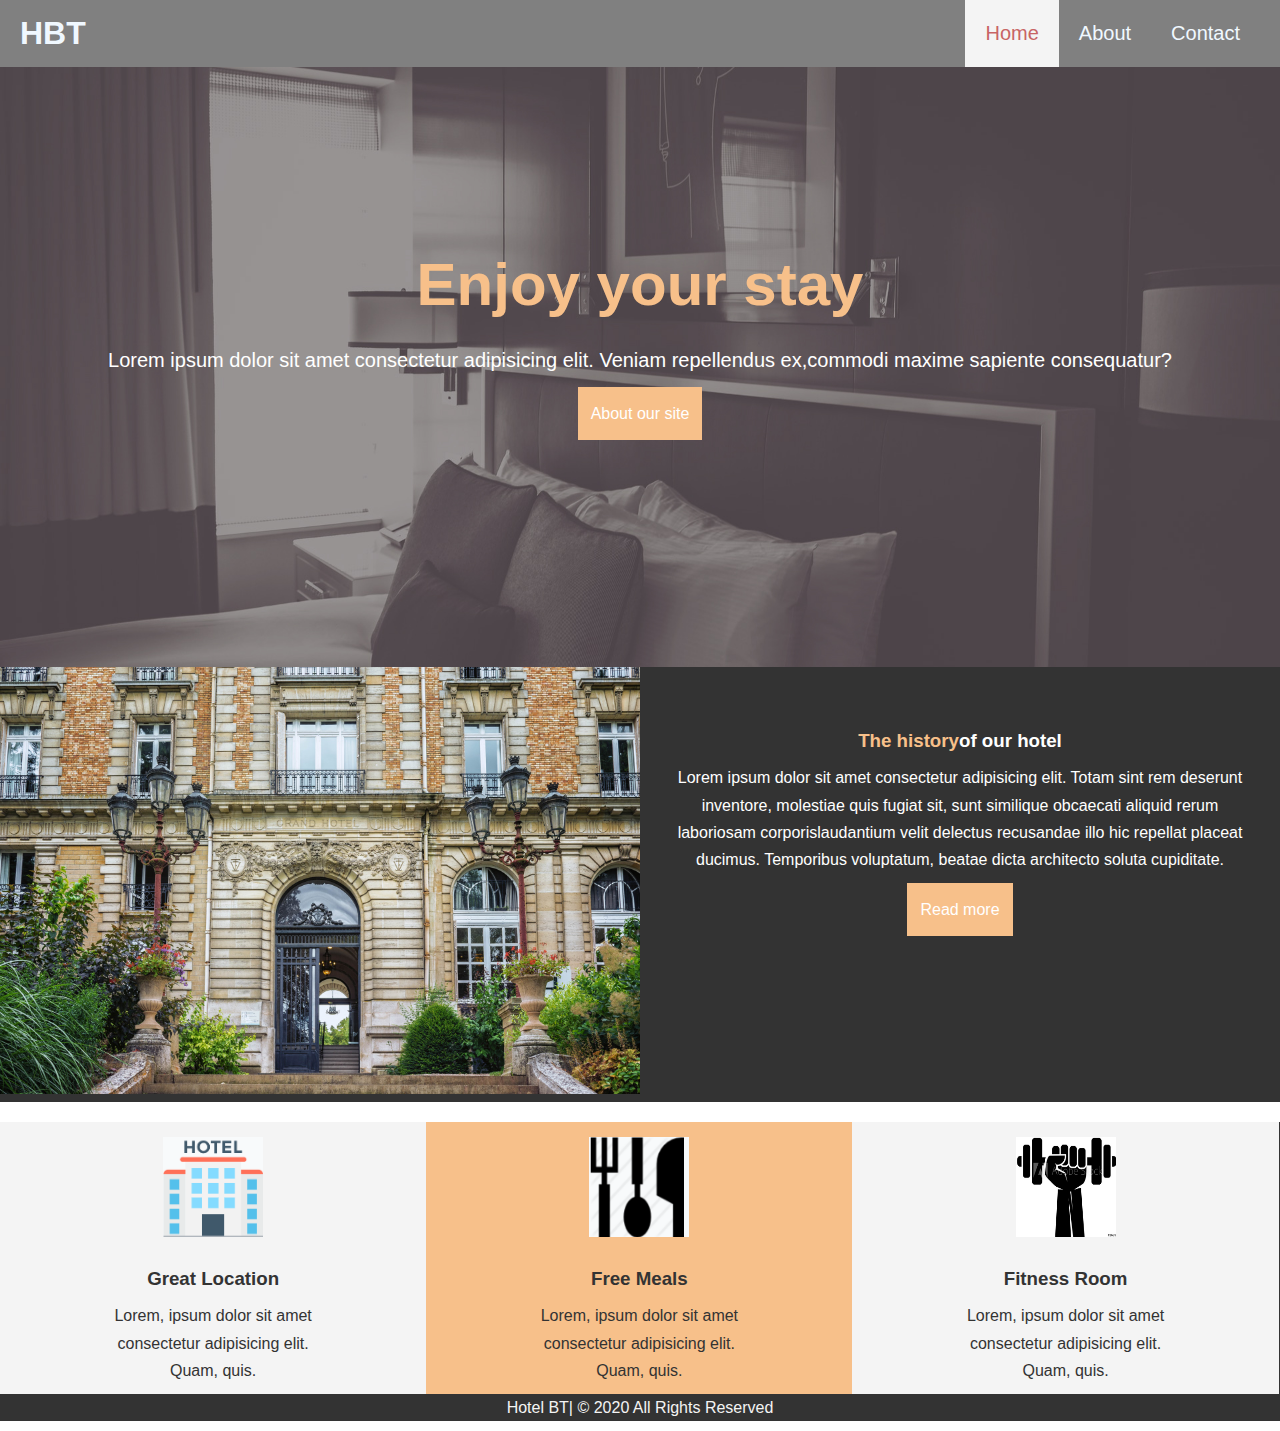
<file: index.html>
<!DOCTYPE html>
<html lang="en">
<head>
    <meta charset="UTF-8">
    <meta name="viewport" content="width=device-width, initial-scale=1.0">
    <meta name="description" content="Welcome to the best hotel in boston">
    <meta name="keywords" content="Hotel, Boston hotel, New England">
    <link rel="stylesheet" href="css/style.css">
    <link rel="stylesheet" media="screen and (max-width:768px)" href="css/mobile.css">
    <title>Hotel BT  | Boston Hotel</title>

</head>
<body>
    <header>
       <nav id="nav-bar">
           <div class="container">
            <h1><a href="index.html"> HBT</a></h1>
            <ul>
                <li><a class="current" href="index.html">Home</a></li>
                <li><a href="about.html">About</a></li>
                <li><a href="contact.html">Contact</a></li>
            </ul>


           </div>
            

       </nav>  
      

    </header>


<div id="showcase">

    <div id="container">
        <div class="showcase-content">
            <h2><span class="text-primary">Enjoy<span> your stay</h2>
            <p class="lead">Lorem ipsum dolor sit amet consectetur adipisicing elit. 
                 Veniam repellendus ex,commodi maxime sapiente consequatur?</p>
                 <a class="btn" href="about.html">About our site</a>
        </div>
                
    </div>
</div>    


<section id="home-info" class="bg-dark">

<img width="50%" src="../img/photo-1.jpg" alt="outside view"/>
<div class="info-content">
   <h3><span class="text-primary">The history</span>of our hotel</h3>
     <p>Lorem ipsum dolor sit amet consectetur adipisicing elit. 
         Totam sint rem deserunt inventore, molestiae quis fugiat sit,
          sunt similique obcaecati aliquid rerum laboriosam corporislaudantium
           velit delectus recusandae    illo hic repellat placeat ducimus.
            Temporibus voluptatum, beatae dicta architecto soluta cupiditate.</p>
            <a href="about.html" class="btn btn-light">Read more</a>
</div> 
</div> 
</section>


<section id="features">
  <div class="box bg-light">
      <img width="100px" height="100px" src="../img/hotel.png" alt="hotel icon"/>
      <h3>Great Location</h3>
      <p>Lorem, ipsum dolor sit amet<br> consectetur adipisicing elit.<br> Quam, quis.</p>
 </div>
  <div class="box bg-primary">
   <span> <img  width="100px" height="100px" src="../img/utensils.png" alt="utensils icon"/></span>
      <h3>Free Meals</h3>
      <p>Lorem, ipsum dolor sit amet<br> consectetur adipisicing elit. <br>Quam, quis.</p>
 </div>
  <div class="box bg-light">
    <img width="100px" height="100px" src="../img/dumbell.png" alt="dumbell icon"/>
      <h3>Fitness Room</h3>
      <p>Lorem, ipsum dolor sit amet<br> consectetur adipisicing elit.<br> Quam, quis.</p>
 </div>
  





</section>

<footer id="main-footer">
     <p class="style-footer">Hotel BT| &copy; 2020 All Rights Reserved</p>
</footer>
</body>
</html>
</file>
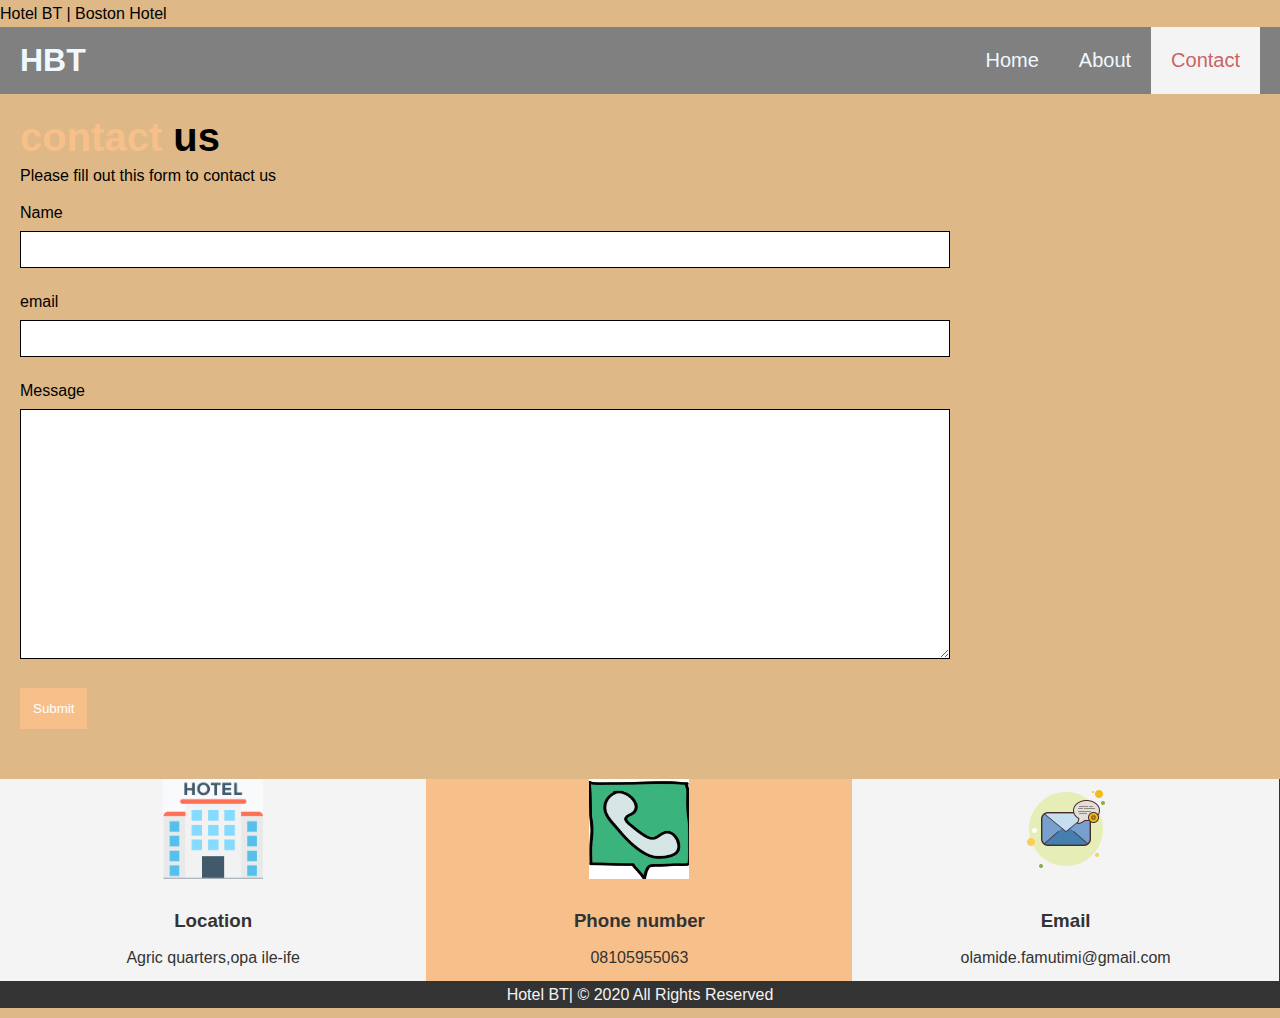
<file: contact.html>
<!DOCTYPE html>
<html lang="en">
<head>
    <meta charset="UTF-8">
    <meta name="viewport" content="width=device-width, initial-scale=1.0">
    <meta name="description" content="Welcome to the best hotel in boston">
    <meta name="keywords" content="Hotel, Boston hotel, New England">
    <link rel="stylesheet" href="css/style.css">
    <link rel="stylesheet" media="screen and (max-width:768px)" href="css/mobile.css"
    <title>Hotel BT  | Boston Hotel</title>

    <title>Hotel BT  | Contact</title>

</head>
<body id="background-contact">
    <header>
       <nav id="nav-bar">
           <div class="container">
            <h1><a href="index.html"> HBT</a></h1>
            <ul>
                <li><a  href="index.html">Home</a></li>
                <li><a href="about.html">About</a></li>
                <li><a class="current" href="contact.html">Contact</a></li>
            </ul>


           </div>
            
        </nav>  
      
    </header>
<section id="contact-form" class="py-3">
  <div class="container">
     <h1 class="l-heading">
        <span class="text-primary"> contact</span> us
     </h1>
     <p>Please fill out this form to contact us</p>
      <form action="process.php">
           <div class="form-group">
              <label for="name">Name</label>
              <input type="text" name="name" id="name">
         </div>
           <div class="form-group">
              <label for="email">email</label>
              <input type="text" name="email" id="email">
         </div>
           <div class="form-group">
              <label for="Message">Message</label>
              <textarea name="Message" id="Message"></textarea>
         </div>
         <button type="submit" class="btn">Submit</button>
    </form>


  </div>


</section>
<section id="contact-info" class="bg-dark">
   <div id="container">
        
      <div class="box bg-light">
         <img width="100px" height="100px" src="../img/hotel.png" alt="hotel icon"/>
         <h3>Location</h3>
         <p>Agric quarters,opa ile-ife</p>
    </div>
     <div class="box bg-primary">
      <span> <img  width="100px" height="100px" src="../img/phone.png" alt="phone icon"/></span>
         <h3>Phone number</h3>
         <p>08105955063</p>
    </div>
     <div class="box bg-light">
       <img width="100px" height="100px" src="../img/email.png" alt="email icon"/>
         <h3>Email</h3>
         <p>olamide.famutimi@gmail.com</p>
    </div>
     

      </div>


  </section>



   <footer id="main-footer">
     <p class="style-footer">Hotel BT| &copy; 2020 All Rights Reserved</p>
</footer>
</body>
</html>
</file>
<file: css/mobile.css>
body{
    
}

#nav-bar h1 {
    float: none;
    text-align:center;
}
#nav-bar ul, #nav-bar ul li{
    float: none;
    text-align:center;
    
}
#nav-bar ul li a{
    padding: 5px;
    border-bottom: #444 dotted 1px;
}

#home-info img{
    display: none;
}
#home-info .info-content{
    float: none;
     width: 100%;
}
/* features */
.box{
    float: none;
    width: 100%;
}
/* About info */
#about-info .info-left{
    float:none;
    width:100%;
}
#about-info .info-right{
    float:none;
    width:100%;
    margin-top: 30px;
}

/* contact-info */
#contact-info .box{
    float: none;
    width: 100%;
}

.l-heading{
    text-align: center;
}
</file>
<file: css/style.css>
/* reset */
*{
    margin:0px ;
    padding:0px ;
    box-sizing: border-box;
}
/* utility styling */
.container{
    max-width: 2000px;
    margin:auto;
    padding:0px 20px;
    overflow: auto;
}
.text-primary {
    color: #f7c08a;
}

.lead{
    font-size: 20px;
}
.btn{
    display:inline-block ;
    font: size 18px; ;
    color:#fff ;
    background:#f7c08a ;
    padding:13px ;
    border:none ;
    cursor: pointer;
}

.btn-light{
    background:#f7c08a
    color:;
}

.bg-dark{
    background: #333;
    color: #fff;
}

/* padding */
.py-1{padding: 10px 0px;}
.py-2{padding: 20px 0px;}
.py-3{padding: 30px 0px;}


.l-heading{
    font-size: 40px;
}

.clr{
    clear: both;
}
/* main styling */
 html,body{
     font-family:'Segoe UI', Tahoma, Geneva, Verdana, sans-serif ;
     line-height: 1.7em;
 }

 a{
     text-decoration: none;
     color: #333;
 }

 h3{
     padding-top: 20px;
 }

 p {
     margin: 10px 0px;
 }

 #nav-bar {
      background:gray;
      color: aliceblue;
      overflow: auto;

 }

#nav-bar a{
    color: aliceblue;
}

#nav-bar h1{
    float: left;
    padding-top: 20px;
}

#nav-bar ul{
    float: right;
    list-style: none;
}

#nav-bar ul li{
    float: left;
}

#nav-bar ul li a{
    padding:20px 20px;
    font-size: 20px;
    display:inline-block;
}
#nav-bar ul li a:hover,#nav-bar ul li a.current{
     background: #f4f4f4; ;
     color: rgb(200, 100,100);
     cursor:pointer ;    
}


/* showcase */
#showcase{
    background: url('../img/showcase.jpg') no-repeat
    center center/cover;
    height:600px ;
}

#showcase .showcase-content{
    color: #fff;
    text-align:center ;
    padding-top: 170px;
}
#showcase .showcase-content h2{
    font-size: 60px;
    line-height: 1.6em;
}
#showcase .showcase-content p{
    font-size:20px ;
    line-height: 1.7em;
}

#home-info .info-img{
    float:left ;
    width:50% ;

    
    
}
#home-info .info-content{
    float: right;;
    width:50% ;
    height:100% ;
    text-align:center;
    padding:40px 30px ;
    overflow: hidden;
}
/* features */
.box{
    float: left;
    width: 33.3%;
    text-align: center;
    margin-top: 20px; 
}

.bg-light{
color:#333 ;
background: #f4f4f4;

}
.bg-primary{
   color: #333;
   background: #f7c08a;


}
#features img{
    margin-top: 15px;
    
}

/* About info */
#about-info .info-right{
    float:right;
    width:50%;
    min-height :100%;

}

#about-info .info-right img {
    display:block;
   margin: auto;
    width:70%;
   border-radius:50%;
}
#about-info .info-left {
    float:left;
    width:50%;
    min-height:100%;

}


#main-footer{
      background: #333;
      text-align: center;
      color:#f4f4f4;
      font-size: 16px;
      margin-top: 20px;
}

.style-footer{
    margin-top: 20px;
}

#testimonials {
     height:100%;
    padding-top: 40px;
}
#testimonials .testimonial img{
    width: 100px;
}

.container1{
    background:url('img/test-bg.jpg') center center/cover; ;
    max-width: 2000px;
    margin:auto;
    padding:0px 20px;
    overflow: auto;
}

/* contact form */

#contact-form .form-group{

margin-bottom: 20px;
}

#contact-form label{

display: block;
margin-bottom: 5px;
}

#contact-form input,
#contact-form textarea{
  width:75% ;
  padding:10px ;
  border:1px solid black ;

}

#contact-form textarea{
height: 250px;

}

#background-contact{
    background-color: burlywood;
}
.imageradius{
    border-radius: 5px;

}
</file>
